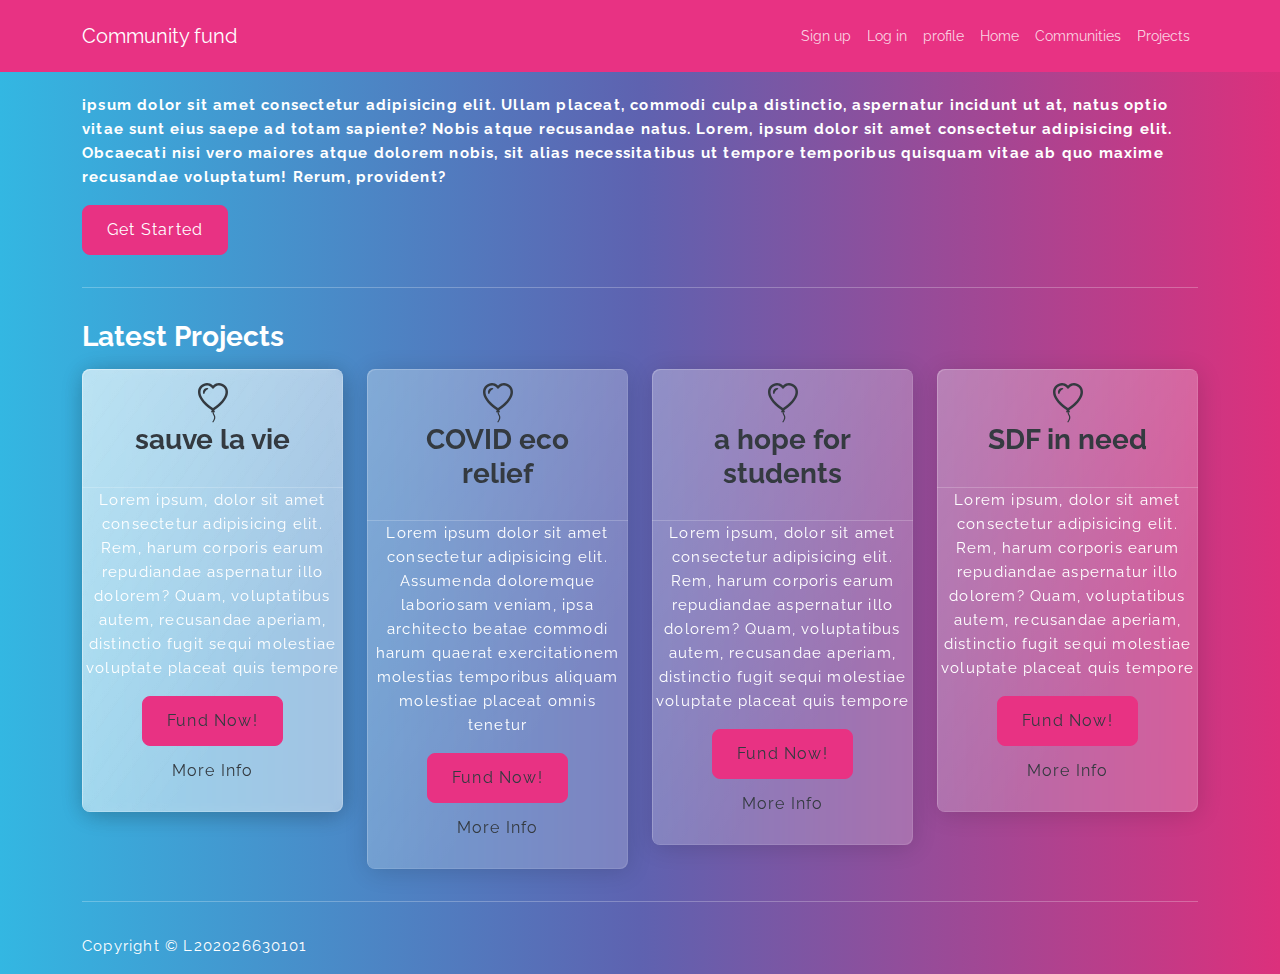
<file: index.html>
<!DOCTYPE html>
<html lang="en">

<head>
    <meta charset="utf-8">
    <meta http-equiv="X-UA-Compatible" content="IE=edge">
    <meta name="viewport" content="width=device-width, initial-scale=1">
    <title>Welcome to Community Fund!</title>
    <link href="css/bootstrap.min.css" rel="stylesheet">
    <link href="css/heroic-features.css" rel="stylesheet">
</head>

<body>
    <nav class="navbar navbar-expand-lg fixed-top navbar-dark bg-primary" role="navigation">
        <div class="container">
            <a href="index.html" class="navbar-brand">Community fund</a>
                <ul class="navbar-nav">
                    <li class="nav-item">
                        <a class="nav-link" href="register.html">Sign up</a>
                    </li>
                    <li class="nav-item">
                        <a class="nav-link" href="login.html">Log in</a>
                    </li>
                    <li class="nav-item">
                        <a class="nav-link" href="profile.html">profile</a>
                    </li>
                    <li class="nav-item">
                        <a class="nav-link" href="index.html">Home</a>
                    </li>
                    <li class="nav-item">
                        <a class="nav-link" href="communities.html">Communities</a>
                    </li>
                    <li class="nav-item">
                        <a class="nav-link" href="projects.html">Projects</a>
                    </li>

            </div>
    </nav>
    <div class="container">
        <header class="jumbotron hero-spacer">
            <h1>Welcome to Community Fund!</h1>
            <p><strong> ipsum dolor sit amet consectetur adipisicing elit. Ullam placeat, commodi culpa distinctio,
                    aspernatur incidunt ut at, natus optio vitae sunt eius saepe ad totam sapiente? Nobis atque
                    recusandae natus. Lorem, ipsum dolor sit amet consectetur adipisicing elit. Obcaecati nisi vero
                    maiores atque dolorem nobis, sit alias necessitatibus ut tempore temporibus quisquam vitae ab quo
                    maxime recusandae voluptatum! Rerum, provident?</strong></p>
            <p><a href="register.html" class="btn btn-primary btn-large">Get Started</a></p>
        </header>
        <hr>
        <div class="row">
            <div class="col-lg-12">
                <h3>Latest Projects</h3>
            </div>
        </div>
        <div class="row text-center">
            <div class="col-md-3 col-sm-6 hero-feature">
                <div class="card">
                    <div class="card">
                        <div class="caption">
                            <div class="card-header">
                                <svg xmlns="http://www.w3.org/2000/svg" width="40" height="40" fill="currentColor"
                                    class="bi bi-balloon-heart" viewBox="0 0 16 16">
                                    <path fill-rule="evenodd"
                                        d="m8 2.42-.717-.737c-1.13-1.161-3.243-.777-4.01.72-.35.685-.451 1.707.236 3.062C4.16 6.753 5.52 8.32 8 10.042c2.479-1.723 3.839-3.29 4.491-4.577.687-1.355.587-2.377.236-3.061-.767-1.498-2.88-1.882-4.01-.721L8 2.42Zm-.49 8.5c-10.78-7.44-3-13.155.359-10.063.045.041.089.084.132.129.043-.045.087-.088.132-.129 3.36-3.092 11.137 2.624.357 10.063l.235.468a.25.25 0 1 1-.448.224l-.008-.017c.008.11.02.202.037.29.054.27.161.488.419 1.003.288.578.235 1.15.076 1.629-.157.469-.422.867-.588 1.115l-.004.007a.25.25 0 1 1-.416-.278c.168-.252.4-.6.533-1.003.133-.396.163-.824-.049-1.246l-.013-.028c-.24-.48-.38-.758-.448-1.102a3.177 3.177 0 0 1-.052-.45l-.04.08a.25.25 0 1 1-.447-.224l.235-.468ZM6.013 2.06c-.649-.18-1.483.083-1.85.798-.131.258-.245.689-.08 1.335.063.244.414.198.487-.043.21-.697.627-1.447 1.359-1.692.217-.073.304-.337.084-.398Z" />
                                </svg>
                                <h3>sauve la vie</h3>
                            </div>
                            <p>Lorem ipsum, dolor sit amet consectetur adipisicing elit. Rem, harum corporis earum
                                repudiandae aspernatur illo dolorem? Quam, voluptatibus autem, recusandae aperiam,
                                distinctio fugit sequi molestiae voluptate placeat quis tempore</p>
                            <p> <a href="funding.html" class="btn btn-primary">Fund Now!</a> <a
                                    href="sample_project.html" class="btn btn-default">More Info</a> </p>
                        </div>
                    </div>
                </div>
            </div>
            <div class="col-md-3 col-sm-6 hero-feature">
                <div class="card">
                    <div class="caption">
                        <div class="card-header">
                            <svg xmlns="http://www.w3.org/2000/svg" width="40" height="40" fill="currentColor"
                                class="bi bi-balloon-heart" viewBox="0 0 16 16">
                                <path fill-rule="evenodd"
                                    d="m8 2.42-.717-.737c-1.13-1.161-3.243-.777-4.01.72-.35.685-.451 1.707.236 3.062C4.16 6.753 5.52 8.32 8 10.042c2.479-1.723 3.839-3.29 4.491-4.577.687-1.355.587-2.377.236-3.061-.767-1.498-2.88-1.882-4.01-.721L8 2.42Zm-.49 8.5c-10.78-7.44-3-13.155.359-10.063.045.041.089.084.132.129.043-.045.087-.088.132-.129 3.36-3.092 11.137 2.624.357 10.063l.235.468a.25.25 0 1 1-.448.224l-.008-.017c.008.11.02.202.037.29.054.27.161.488.419 1.003.288.578.235 1.15.076 1.629-.157.469-.422.867-.588 1.115l-.004.007a.25.25 0 1 1-.416-.278c.168-.252.4-.6.533-1.003.133-.396.163-.824-.049-1.246l-.013-.028c-.24-.48-.38-.758-.448-1.102a3.177 3.177 0 0 1-.052-.45l-.04.08a.25.25 0 1 1-.447-.224l.235-.468ZM6.013 2.06c-.649-.18-1.483.083-1.85.798-.131.258-.245.689-.08 1.335.063.244.414.198.487-.043.21-.697.627-1.447 1.359-1.692.217-.073.304-.337.084-.398Z" />
                            </svg>
                            <h3>COVID eco relief </h3>
                        </div>
                        <p>Lorem ipsum dolor sit amet consectetur adipisicing elit. Assumenda doloremque laboriosam
                            veniam, ipsa architecto beatae commodi harum quaerat exercitationem molestias temporibus
                            aliquam molestiae placeat omnis tenetur</p>
                        <p> <a href="funding.html" class="btn btn-primary">Fund Now!</a> <a href="sample_project.html"
                                class="btn btn-default">More Info</a> </p>
                    </div>
                </div>
            </div>
            <div class="col-md-3 col-sm-6 hero-feature">
                <div class="card">
                    <div class="card-header">
                        <svg xmlns="http://www.w3.org/2000/svg" width="40" height="40" fill="currentColor"
                            class="bi bi-balloon-heart" viewBox="0 0 16 16">
                            <path fill-rule="evenodd"
                                d="m8 2.42-.717-.737c-1.13-1.161-3.243-.777-4.01.72-.35.685-.451 1.707.236 3.062C4.16 6.753 5.52 8.32 8 10.042c2.479-1.723 3.839-3.29 4.491-4.577.687-1.355.587-2.377.236-3.061-.767-1.498-2.88-1.882-4.01-.721L8 2.42Zm-.49 8.5c-10.78-7.44-3-13.155.359-10.063.045.041.089.084.132.129.043-.045.087-.088.132-.129 3.36-3.092 11.137 2.624.357 10.063l.235.468a.25.25 0 1 1-.448.224l-.008-.017c.008.11.02.202.037.29.054.27.161.488.419 1.003.288.578.235 1.15.076 1.629-.157.469-.422.867-.588 1.115l-.004.007a.25.25 0 1 1-.416-.278c.168-.252.4-.6.533-1.003.133-.396.163-.824-.049-1.246l-.013-.028c-.24-.48-.38-.758-.448-1.102a3.177 3.177 0 0 1-.052-.45l-.04.08a.25.25 0 1 1-.447-.224l.235-.468ZM6.013 2.06c-.649-.18-1.483.083-1.85.798-.131.258-.245.689-.08 1.335.063.244.414.198.487-.043.21-.697.627-1.447 1.359-1.692.217-.073.304-.337.084-.398Z" />
                        </svg>
                        <h3>a hope for students</h3>
                    </div>
                    <p>Lorem ipsum, dolor sit amet consectetur adipisicing elit. Rem, harum corporis earum repudiandae
                        aspernatur illo dolorem? Quam, voluptatibus autem, recusandae aperiam, distinctio fugit sequi
                        molestiae voluptate placeat quis tempore</p>
                    <p> <a href="funding.html" class="btn btn-primary">Fund Now!</a> <a href="sample_project.html"
                        class="btn btn-default">More Info</a> </p>
                </div>
            </div>
            <div class="col-md-3 col-sm-6 hero-feature">
                <div class="card">
                    <div class="caption">
                        <div class="card-header">
                            <svg xmlns="http://www.w3.org/2000/svg" width="40" height="40" fill="currentColor"
                                class="bi bi-balloon-heart" viewBox="0 0 16 16">
                                <path fill-rule="evenodd"
                                    d="m8 2.42-.717-.737c-1.13-1.161-3.243-.777-4.01.72-.35.685-.451 1.707.236 3.062C4.16 6.753 5.52 8.32 8 10.042c2.479-1.723 3.839-3.29 4.491-4.577.687-1.355.587-2.377.236-3.061-.767-1.498-2.88-1.882-4.01-.721L8 2.42Zm-.49 8.5c-10.78-7.44-3-13.155.359-10.063.045.041.089.084.132.129.043-.045.087-.088.132-.129 3.36-3.092 11.137 2.624.357 10.063l.235.468a.25.25 0 1 1-.448.224l-.008-.017c.008.11.02.202.037.29.054.27.161.488.419 1.003.288.578.235 1.15.076 1.629-.157.469-.422.867-.588 1.115l-.004.007a.25.25 0 1 1-.416-.278c.168-.252.4-.6.533-1.003.133-.396.163-.824-.049-1.246l-.013-.028c-.24-.48-.38-.758-.448-1.102a3.177 3.177 0 0 1-.052-.45l-.04.08a.25.25 0 1 1-.447-.224l.235-.468ZM6.013 2.06c-.649-.18-1.483.083-1.85.798-.131.258-.245.689-.08 1.335.063.244.414.198.487-.043.21-.697.627-1.447 1.359-1.692.217-.073.304-.337.084-.398Z" />
                            </svg>
                            <h3>SDF in need</h3>
                        </div>
                        <p>Lorem ipsum, dolor sit amet consectetur adipisicing elit. Rem, harum corporis earum
                            repudiandae aspernatur illo dolorem? Quam, voluptatibus autem, recusandae aperiam,
                            distinctio fugit sequi molestiae voluptate placeat quis tempore</p>
                        <p> <a href="funding.html" class="btn btn-primary">Fund Now!</a> <a href="sample_project.html"
                                class="btn btn-default">More Info</a> </p>
                    </div>
                </div>
            </div>
        </div>
        <hr>
        <footer>
            <div class="row">
                <div class="col-lg-12">
                    <p>Copyright &copy; L202026630101</p>
                </div>
            </div>
        </footer>

    </div>
    <script src="js/jquery.js"></script>
    <script src="js/bootstrap.min.js"></script>

</body>

</html>
</file>
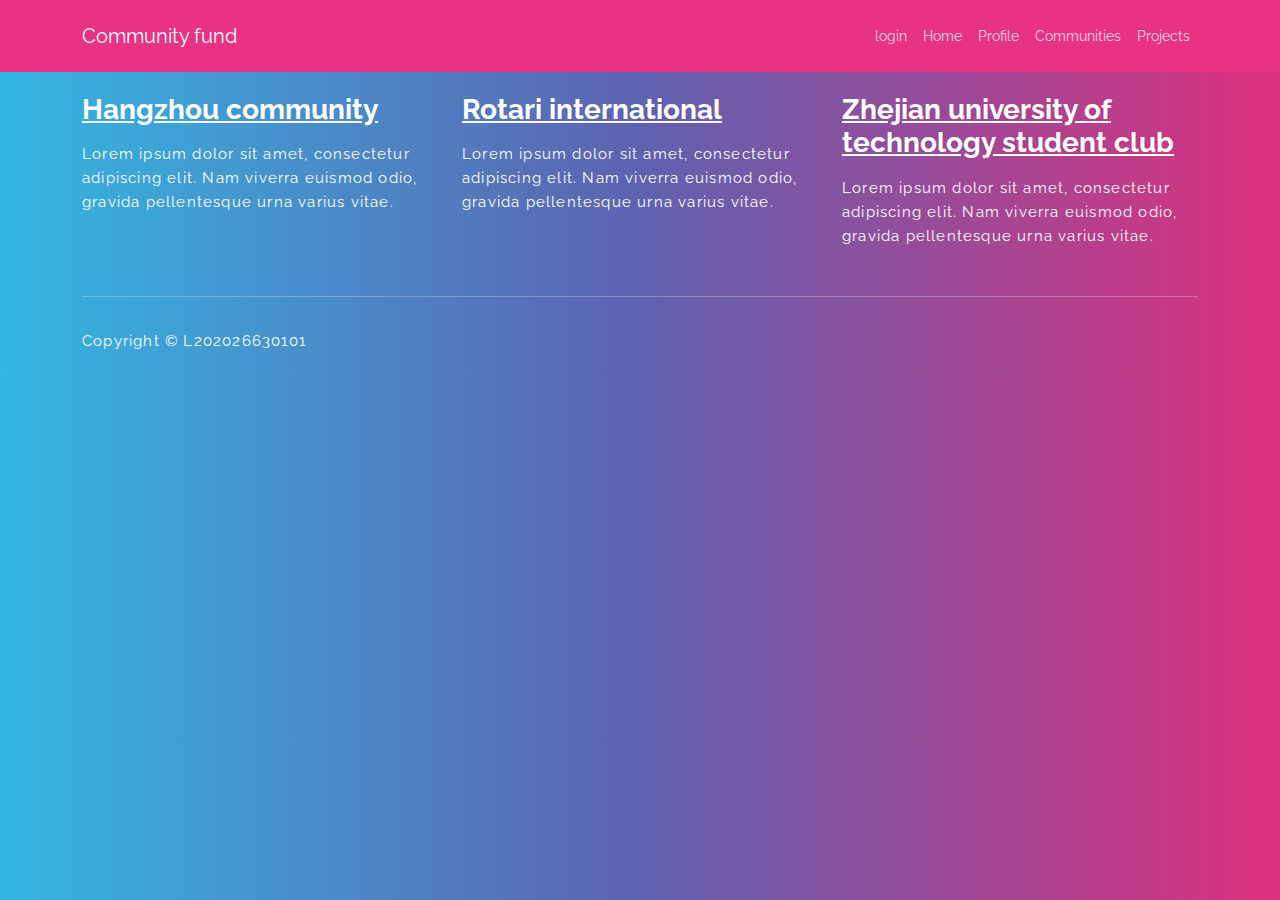
<file: communities.html>
<!DOCTYPE html>
<html lang="en">

<head>
  <meta charset="utf-8">
  <meta http-equiv="X-UA-Compatible" content="IE=edge">
  <meta name="viewport" content="width=device-width, initial-scale=1">
  <meta name="description" content="">
  <meta name="author" content="">
  <title>Community Fund | Communities</title>
  <link rel="stylesheet" href="css/bootstrap.min.css">
  <link rel="stylesheet" href="css/heroic-features.css">
  <link rel="stylesheet" href="css/login.css">
</head>

<body>
  <nav class="navbar navbar-expand-lg fixed-top navbar-dark bg-primary" role="navigation">
    <div class="container">
      <a href="index.html" class="navbar-brand">Community fund</a>
      <ul class="navbar-nav">
        <li class="nav-item">
          <a class="nav-link" href="login.html">login</a>
        </li>
        <li class="nav-item">
          <a class="nav-link" href="index.html">Home</a>
        </li>
        <li class="nav-item">
          <a class="nav-link" href="profile.html">Profile</a>
        </li>
        <li class="nav-item">
          <a class="nav-link" href="communities.html">Communities</a>
        </li>
        <li class="nav-item">
          <a class="nav-link" href="projects.html">Projects</a>
        </li>

    </div>
  </nav>
  <div class="container">

    <div class="row">
      <div class="col-lg-12">
        <h1 class="page-header">Communities
          <small></small>
        </h1>
      </div>
    </div>
    <div class="row">
      <div class="col-md-4 img-portfolio">
        <a href="sample_community.html">
        </a>
        <h3>
          <a href="sample_community.html">Hangzhou community</a>
        </h3>
        <p>Lorem ipsum dolor sit amet, consectetur adipiscing elit. Nam viverra euismod odio, gravida pellentesque urna
          varius vitae.</p>
      </div>
      <div class="col-md-4 img-portfolio">
        <a href="sample_community.html">
        </a>
        <h3>
          <a href="sample_community.html">Rotari international</a>
        </h3>
        <p>Lorem ipsum dolor sit amet, consectetur adipiscing elit. Nam viverra euismod odio, gravida pellentesque urna
          varius vitae.</p>
      </div>
      <div class="col-md-4 img-portfolio">
        <a href="sample_community.html">
        </a>
        <h3>
          <a href="sample_community.html">Zhejian university of technology student club</a>
        </h3>
        <p>Lorem ipsum dolor sit amet, consectetur adipiscing elit. Nam viverra euismod odio, gravida pellentesque urna
          varius vitae.</p>
      </div>
    </div>
    <hr>
    <footer>
      <div class="row">
        <div class="col-lg-12">
          <p>Copyright &copy; L202026630101</p>
        </div>
      </div>
    </footer>

  </div>
  <script src="js/jquery.js"></script>
  <script src="js/bootstrap.min.js"></script>
</body>

</html>
</file>
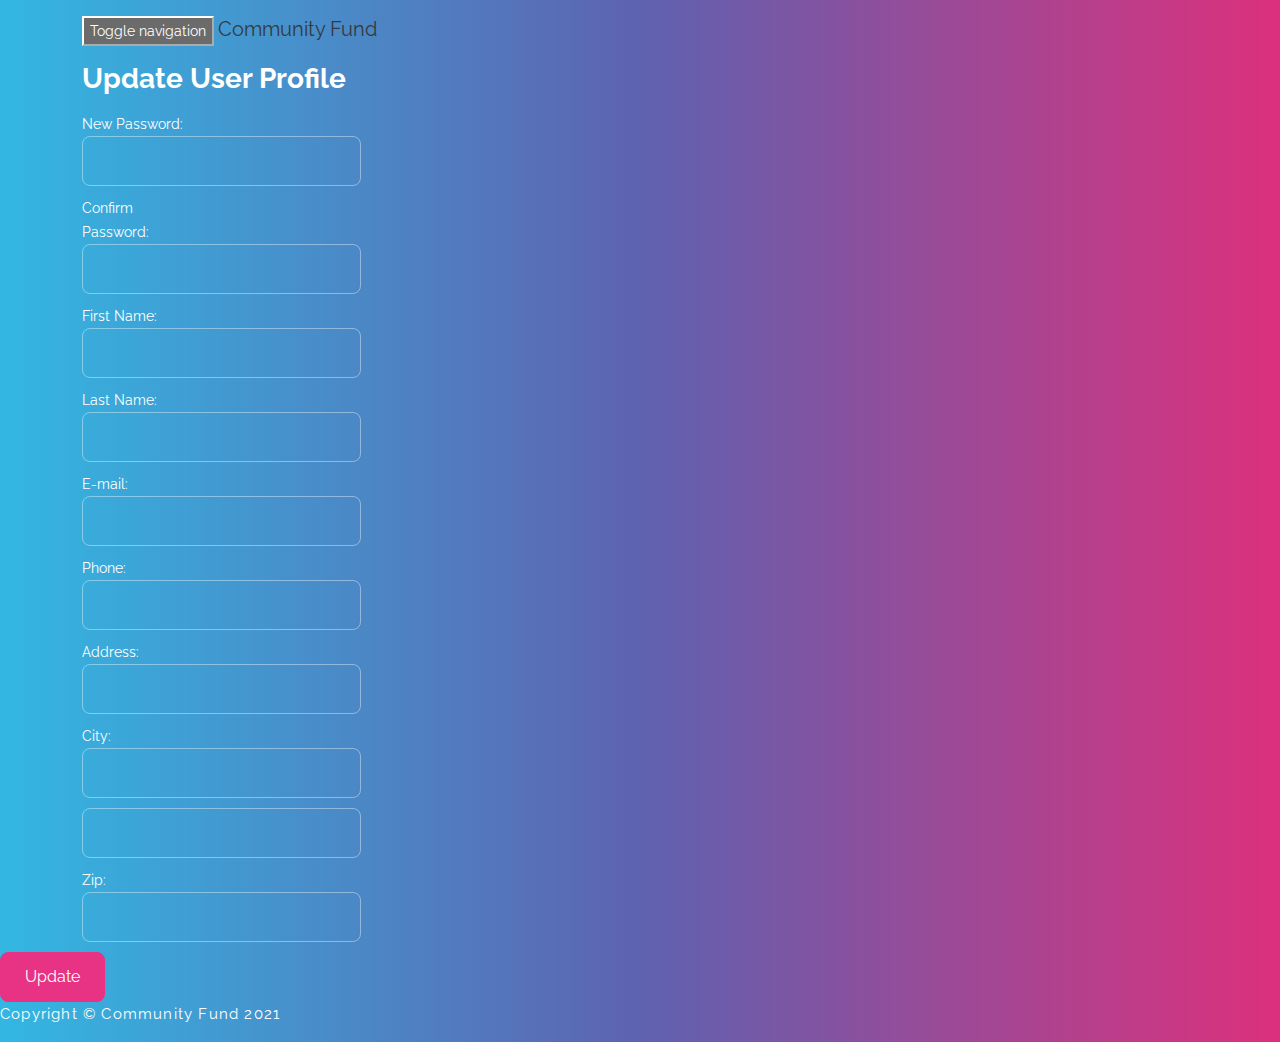
<file: edit_profile.html>
<!DOCTYPE html>
<html lang="en">

<head>
    <meta charset="utf-8">
    <meta http-equiv="X-UA-Compatible" content="IE=edge">
    <meta name="viewport" content="width=device-width, initial-scale=1">
    <meta name="description" content="">
    <meta name="author" content="">
    <title>Community Fund | Edit Profile</title>
    <!-- Bootstrap Core CSS -->
    <link rel="stylesheet" href="css/bootstrap.min.css">
    <!-- Custom CSS -->
    <link rel="stylesheet" href="css/heroic-features.css">
    <link rel="stylesheet" href="css/login.css">
</head>

<body>
    <!-- Navigation -->
    <nav class="navbar navbar-inverse navbar-fixed-top" role="navigation">
        <div class="container">
            <!-- Brand and toggle get grouped for better mobile display -->
            <div class="navbar-header">
                <button type="button" class="navbar-toggle" data-toggle="collapse" data-target="#navbar-collapse">
                    <span class="sr-only">Toggle navigation</span>
                    <span class="icon-bar"></span>
                    <span class="icon-bar"></span>
                    <span class="icon-bar"></span>
                </button>
                <a class="navbar-brand" href="index.html">Community Fund</a>
            </div>
            <!-- Collect the nav links, forms, and other content for toggling -->
            <div class="collapse navbar-collapse" id="navbar-collapse">
                <ul class="nav navbar-nav">
                    <li><a href="login.html">login</a>
                        <a href="index.html">Home</a>
                    </li>
                    <li><a href="profile.html">Profile</a>
                    </li>
                    <li><a href="communities.html">Communities</a>
                    </li>
                    <li><a href="projects.html">Projects</a>
                    </li>
                </ul>
            </div>
            <!-- /.navbar-collapse -->
        </div>
        <!-- /.container -->
    </nav>

    <!-- Page Content -->
    <div class="container">
        <!-- Jumbotron Header -->
        <!-- Title -->
        <div class="row">
            <div class="col-lg-12">
                <h3>Update User Profile</h3>
            </div>
        </div>
        <form class="form-horizontal" role="form">
            <div class="form-group">
                <label class="col-lg-3 control-label">New Password:</label>
                <div class="col-lg-3">
                    <input class="form-control" value="" type="password">
                </div>
                <label class="col-lg-1 control-label">Confirm Password:</label>
                <div class="col-lg-3">
                    <input class="form-control" value="" type="password">
                </div>
            </div>
            <div class="form-group">
                <label class="col-lg-3 control-label">First Name:</label>
                <div class="col-lg-3">
                    <input class="form-control" value="" type="text">
                </div>
                <label class="col-lg-1 control-label">Last Name:</label>
                <div class="col-lg-3">
                    <input class="form-control" value="" type="text">
                </div>
            </div>
            <div class="form-group">
                <label class="col-lg-3 control-label">E-mail:</label>
                <div class="col-lg-3">
                    <input class="form-control" value="" type="text">
                </div>
                <label class="col-lg-1 control-label">Phone:</label>
                <div class="col-lg-3">
                    <input class="form-control" value="" type="text">
                </div>
            </div>
            <div class="form-group">
                <label class="col-lg-3 control-label">Address:</label>
                <div class="col-lg-3">
                    <input class="form-control" value="" type="text">
                </div>
                <label class="col-lg-1 control-label">City:</label>
                <div class="col-lg-3">
                    <input class="form-control" value="" type="text">
                </div>
            </div>
            <div class="form-group">
                <label class="col-lg-3 control-label State:</label>
        <div class=" col-lg-3">
                    <input class="form-control" value="" type="text">
            </div>
            <label class="col-lg-1 control-label">Zip:</label>
            <div class="col-lg-3">
                <input class="form-control" value="" type="text">
            </div>
    </div>
    <div class="form-group">
        <div class="col-lg-3 col-lg-offset-3">
            <button class="btn btn-primary" type="submit">Update</button>
        </div>
    </div>
    </form>
    </div>

    <!-- Footer -->
    <footer>
        <div class="row">
            <div class="col-lg-12">
                <p>Copyright &copy; Community Fund 2021</p>
            </div>
        </div>
    </footer>

    <!-- jQuery -->
    <script src="js/jquery.js"></script>

    <!-- Bootstrap Core JavaScript -->
    <script src="js/bootstrap.min.js"></script>

</body>

</html>
</file>
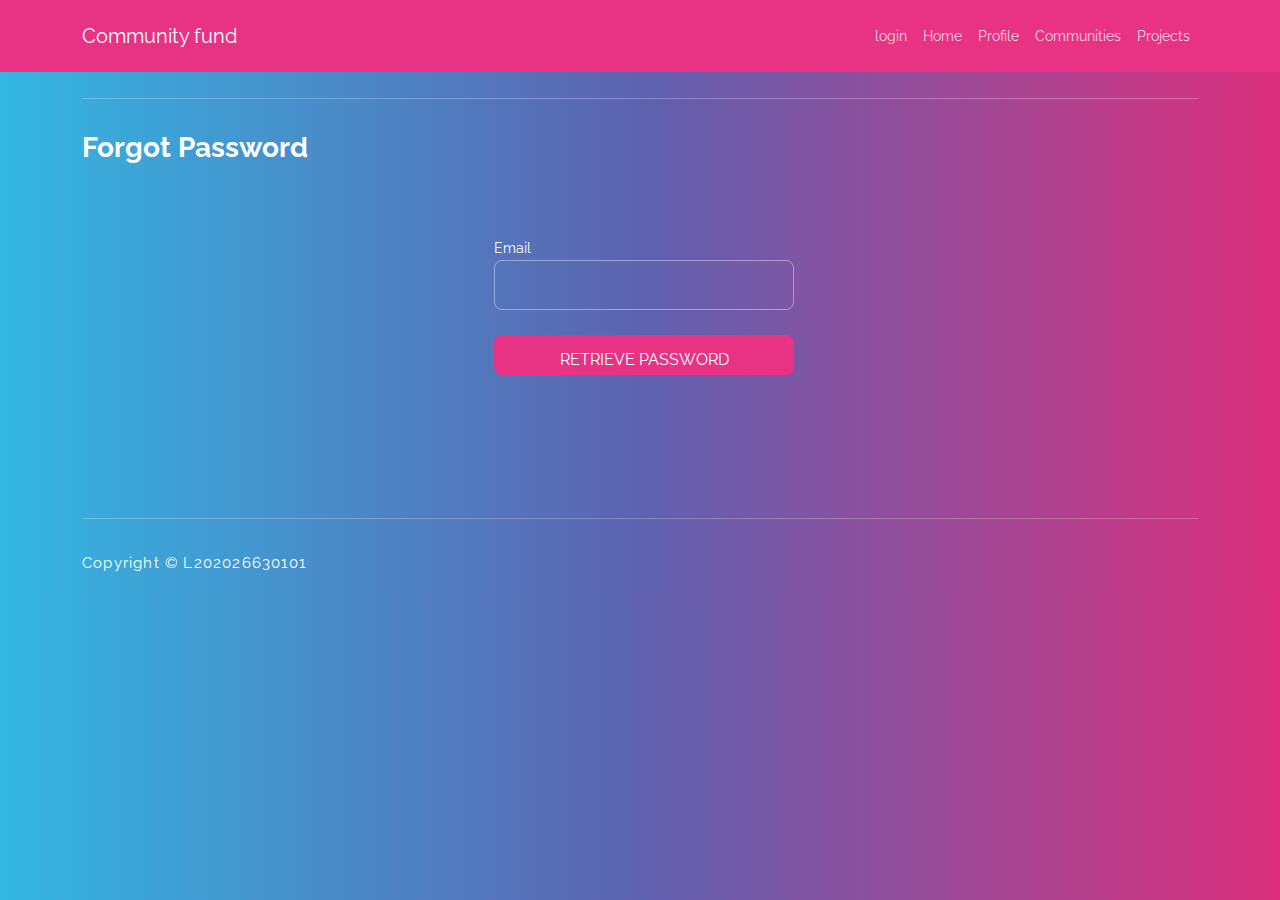
<file: forgot_password.html>
<!DOCTYPE html>
<html lang="en">

<head>

    <meta charset="utf-8">
    <meta http-equiv="X-UA-Compatible" content="IE=edge">
    <meta name="viewport" content="width=device-width, initial-scale=1">
    <meta name="description" content="">
    <meta name="author" content="">
    <title>Community Fund | Forgot Password</title>
    <link href="css/bootstrap.min.css" rel="stylesheet">
    <link href="css/heroic-features.css" rel="stylesheet">
    <link href="css/login.css" rel="stylesheet">
</head>

<body>
    <nav class="navbar navbar-expand-lg fixed-top navbar-dark bg-primary" role="navigation">
        <div class="container">
            <a href="index.html" class="navbar-brand">Community fund</a>
            <ul class="navbar-nav">
                <li class="nav-item">
                    <a class="nav-link" href="login.html">login</a>
                </li>
                <li class="nav-item">
                    <a class="nav-link" href="index.html">Home</a>
                </li>
                <li class="nav-item">
                    <a class="nav-link" href="profile.html">Profile</a>
                </li>
                <li class="nav-item">
                    <a class="nav-link" href="communities.html">Communities</a>
                </li>
                <li class="nav-item">
                    <a class="nav-link" href="projects.html">Projects</a>
                </li>

        </div>
    </nav>
    <hr>
    <hr>
    <div class="container">
        <hr>
        <div class="row">
            <div class="col-lg-12">
                <h3>Forgot Password</h3>
            </div>
        </div>
        <div class="login">
            <form method="post">
                <label>Email</label>
                <input class="form-control" value="" type="username">

                <input class="btn btn-primary" value="RETRIEVE PASSWORD" type="button" style="height:40px; width:100%">
                <span class=""></span>

            </form>
        </div>
        <hr>
        <footer>
            <div class="row">
                <div class="col-lg-12">
                    <p>Copyright &copy; L202026630101</p>
                </div>
            </div>
        </footer>

    </div>
    <script src="js/jquery.js"></script>
    <script src="js/bootstrap.min.js"></script>

</body>

</html>
</file>
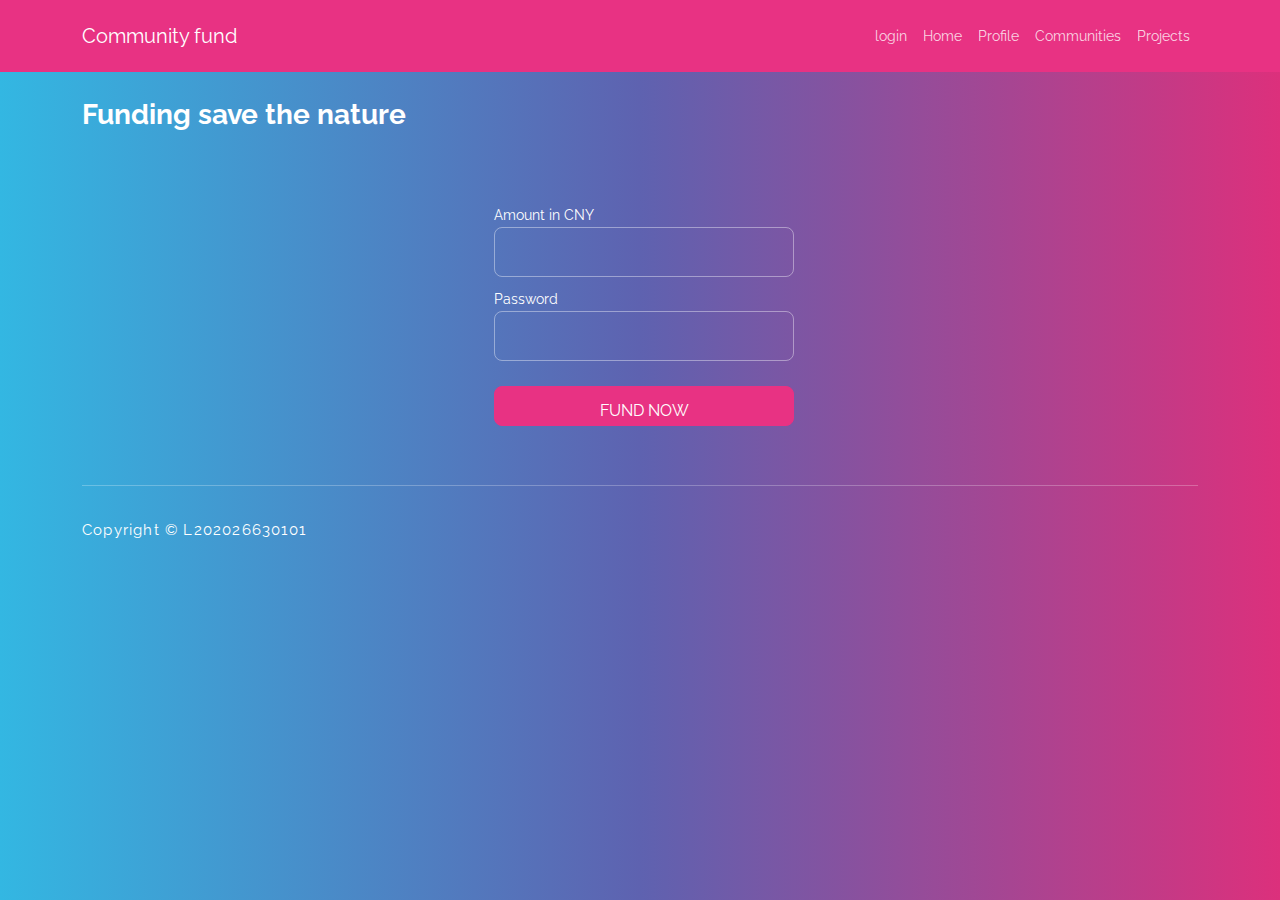
<file: funding.html>
<!DOCTYPE html>
<html lang="en">

<head>

    <meta charset="utf-8">
    <meta http-equiv="X-UA-Compatible" content="IE=edge">
    <meta name="viewport" content="width=device-width, initial-scale=1">
    <meta name="description" content="">
    <meta name="author" content="">
    <link href="css/bootstrap.min.css" rel="stylesheet">
    <link href="css/heroic-features.css" rel="stylesheet">
    <link href="css/login.css" rel="stylesheet">
</head>

<body>
    <nav class="navbar navbar-expand-lg fixed-top navbar-dark bg-primary" role="navigation">
        <div class="container">
            <a href="index.html" class="navbar-brand">Community fund</a>
                <ul class="navbar-nav">
                    <li class="nav-item">
                        <a class="nav-link" href="login.html">login</a>
                    </li>
                    <li class="nav-item">
                        <a class="nav-link" href="index.html">Home</a>
                    </li>
                    <li class="nav-item">
                        <a class="nav-link" href="profile.html">Profile</a>
                    </li>
                    <li class="nav-item">
                        <a class="nav-link" href="communities.html">Communities</a>
                    </li>
                    <li class="nav-item">
                        <a class="nav-link" href="projects.html">Projects</a>
                    </li>

            </div>
    </nav>
    <hr>
    <div class="container">
        <hr>
        <div class="row">
            <div class="col-lg-12">
                <h3>Funding save the nature</h3>
            </div>
        </div>
        <div class="login">
            <form method="post">
                <label>Amount in CNY</label>
                <input class="form-control" value="" type="text">
                <label>Password</label>
                <input class="form-control" value="" type="password">
                <input class="btn btn-primary" value="FUND NOW" type="button" style="height:40px; width:100%"> <span
                    class=""></span>
            </form>
        </div>
        <hr>
        <footer>
            <div class="row">
                <div class="col-lg-12">
                    <p>Copyright &copy; L202026630101</p>
                </div>
            </div>
        </footer>
    </div>
    <script src="js/jquery.js"></script>
    <script src="js/bootstrap.min.js"></script>
</body>
</html>
</file>
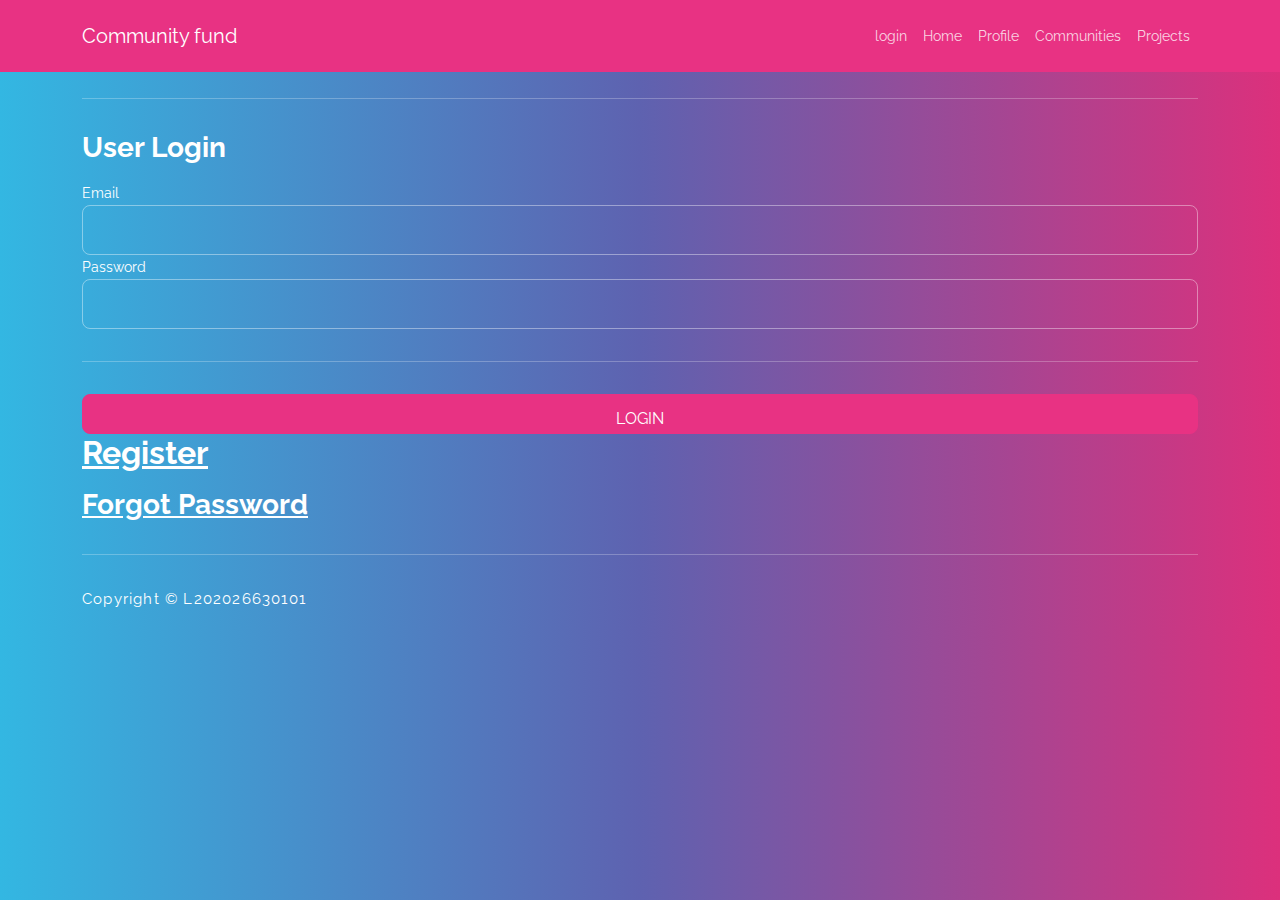
<file: login.html>
<!DOCTYPE html>
<html lang="en">

<head>

    <meta charset="utf-8">
    <meta http-equiv="X-UA-Compatible" content="IE=edge">
    <meta name="viewport" content="width=device-width, initial-scale=1">
    <meta name="description" content="">
    <meta name="author" content="">

    <title>Community Fund | Login</title>
    <link href="css/bootstrap.min.css" rel="stylesheet">
    <link href="css/heroic-features.css" rel="stylesheet">
 

</head>

<body>
    <nav class="navbar navbar-expand-lg fixed-top navbar-dark bg-primary" role="navigation">
        <div class="container">
            <a href="index.html" class="navbar-brand">Community fund</a>
                <ul class="navbar-nav">
                    <li class="nav-item">
                        <a class="nav-link" href="login.html">login</a>
                    </li>
                    <li class="nav-item">
                        <a class="nav-link" href="index.html">Home</a>
                    </li>
                    <li class="nav-item">
                        <a class="nav-link" href="profile.html">Profile</a>
                    </li>
                    <li class="nav-item">
                        <a class="nav-link" href="communities.html">Communities</a>
                    </li>
                    <li class="nav-item">
                        <a class="nav-link" href="projects.html">Projects</a>
                    </li>

            </div>
    </nav>
    <div class="container">
        <hr>
        <hr>
        <hr>
        <div class="row">
            <div class="col-lg-12">
                <h3>User Login</h3>
            </div>
        </div>
        <div class="login">
            <form method="post">
                <label>Email</label>
                <input class="form-control" value="" type="username">
                <label>Password</label>
                <input class="form-control" value="" type="password">
                <hr>
                <input class="btn btn-primary" value="LOGIN" type="button" style="height:40px; width:100%"> <span
                    class=""></span>
                <h2>
                    <a href="register.html">Register</a>
                </h2>
                <div class="clear"></div>
                <h3>
                    <a href="forgot_password.html">Forgot Password</a>
                </h3>
                <div class="clear"></div>
            </form>
        </div>
        <hr>
        <footer>
            <div class="row">
                <div class="col-lg-12">
                    <p>Copyright &copy; L202026630101</p>
                </div>
            </div>
        </footer>
    </div>
    <script src="js/jquery.js"></script>
    <script src="js/bootstrap.min.js"></script>
</body>

</html>
</file>
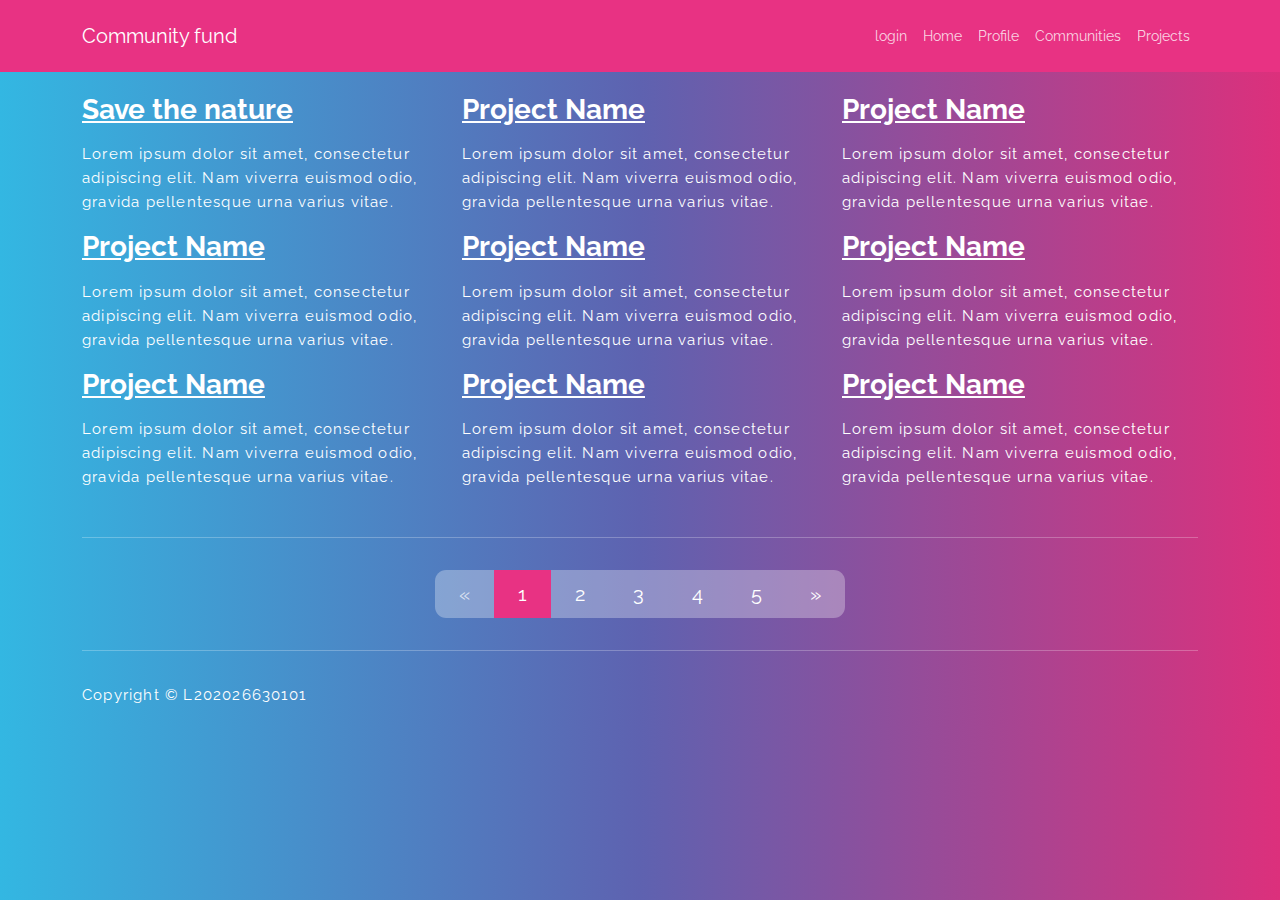
<file: projects.html>
<!DOCTYPE html>
<html lang="en">

<head>

    <meta charset="utf-8">
    <meta http-equiv="X-UA-Compatible" content="IE=edge">
    <meta name="viewport" content="width=device-width, initial-scale=1">
    <meta name="description" content="">
    <meta name="author" content="">

    <title>Community Fund | Projects</title>

    <!-- Bootstrap Core CSS -->
    <link href="css/bootstrap.min.css" rel="stylesheet">

    <!-- Custom CSS -->
    <link href="css/heroic-features.css" rel="stylesheet">
    <link href="css/login.css" rel="stylesheet">

    <!-- HTML5 Shim and Respond.js IE8 support of HTML5 elements and media queries -->
    <!-- WARNING: Respond.js doesn't work if you view the page via file:// -->
    <!--[if lt IE 9]>
        <script src="https://oss.maxcdn.com/libs/html5shiv/3.7.0/html5shiv.js"></script>
        <script src="https://oss.maxcdn.com/libs/respond.js/1.4.2/respond.min.js"></script>
    <![endif]-->

</head>

<body>
    <nav class="navbar navbar-expand-lg fixed-top navbar-dark bg-primary" role="navigation">
        <div class="container">
            <a href="index.html" class="navbar-brand">Community fund</a>
                <ul class="navbar-nav">
                    <li class="nav-item">
                        <a class="nav-link" href="login.html">login</a>
                    </li>
                    <li class="nav-item">
                        <a class="nav-link" href="index.html">Home</a>
                    </li>
                    <li class="nav-item">
                        <a class="nav-link" href="profile.html">Profile</a>
                    </li>
                    <li class="nav-item">
                        <a class="nav-link" href="communities.html">Communities</a>
                    </li>
                    <li class="nav-item">
                        <a class="nav-link" href="projects.html">Projects</a>
                    </li>

            </div>
    </nav>
   

    <!-- Page Content -->
    <div class="container">

        <!-- Page Heading/Breadcrumbs -->
        <div class="row">
            <div class="col-lg-12">
                <h1 class="page-header">Projects
                    <small></small>
                </h1>
            </div>
        </div>
        <!-- /.row -->

        <!-- Projects Row -->
        <div class="row">
            <div class="col-md-4 img-portfolio">
                <h3>
                    <a href="sample_project.html">Save the nature</a>
                </h3>
                <p>Lorem ipsum dolor sit amet, consectetur adipiscing elit. Nam viverra euismod odio, gravida
                    pellentesque urna varius vitae.</p>
            </div>
            <div class="col-md-4 img-portfolio">
                <h3>
                    <a href="#">Project Name</a>
                </h3>
                <p>Lorem ipsum dolor sit amet, consectetur adipiscing elit. Nam viverra euismod odio, gravida
                    pellentesque urna varius vitae.</p>
            </div>
            <div class="col-md-4 img-portfolio">
                <h3>
                    <a href="#">Project Name</a>
                </h3>
                <p>Lorem ipsum dolor sit amet, consectetur adipiscing elit. Nam viverra euismod odio, gravida
                    pellentesque urna varius vitae.</p>
            </div>
        </div>
        <!-- /.row -->

        <!-- Projects Row -->
        <div class="row">
            <div class="col-md-4 img-portfolio">
                <h3>
                    <a href="#">Project Name</a>
                </h3>
                <p>Lorem ipsum dolor sit amet, consectetur adipiscing elit. Nam viverra euismod odio, gravida
                    pellentesque urna varius vitae.</p>
            </div>
            <div class="col-md-4 img-portfolio">
                <h3>
                    <a href="#">Project Name</a>
                </h3>
                <p>Lorem ipsum dolor sit amet, consectetur adipiscing elit. Nam viverra euismod odio, gravida
                    pellentesque urna varius vitae.</p>
            </div>
            <div class="col-md-4 img-portfolio">
                <h3>
                    <a href="#">Project Name</a>
                </h3>
                <p>Lorem ipsum dolor sit amet, consectetur adipiscing elit. Nam viverra euismod odio, gravida
                    pellentesque urna varius vitae.</p>
            </div>
        </div>

        <!-- Projects Row -->
        <div class="row">
            <div class="col-md-4 img-portfolio">
                <h3>
                    <a href="#">Project Name</a>
                </h3>
                <p>Lorem ipsum dolor sit amet, consectetur adipiscing elit. Nam viverra euismod odio, gravida
                    pellentesque urna varius vitae.</p>
            </div>
            <div class="col-md-4 img-portfolio">
                <h3>
                    <a href="#">Project Name</a>
                </h3>
                <p>Lorem ipsum dolor sit amet, consectetur adipiscing elit. Nam viverra euismod odio, gravida
                    pellentesque urna varius vitae.</p>
            </div>
            <div class="col-md-4 img-portfolio">
                <h3>
                    <a href="#">Project Name</a>
                </h3>
                <p>Lorem ipsum dolor sit amet, consectetur adipiscing elit. Nam viverra euismod odio, gravida
                    pellentesque urna varius vitae.</p>
            </div>
        </div>
        <!-- /.row -->

        <hr>

        <div class="text-center" >
            <ul class="pagination pagination-lg">
              <li class="page-item disabled">
                <a class="page-link" href="#">&laquo;</a>
              </li>
              <li class="page-item active">
                <a class="page-link" href="#">1</a>
              </li>
              <li class="page-item">
                <a class="page-link" href="#">2</a>
              </li>
              <li class="page-item">
                <a class="page-link" href="#">3</a>
              </li>
              <li class="page-item">
                <a class="page-link" href="#">4</a>
              </li>
              <li class="page-item">
                <a class="page-link" href="#">5</a>
              </li>
              <li class="page-item">
                <a class="page-link" href="#">&raquo;</a>
              </li>
            </ul>
          </div>

        <hr>

        <!-- Footer -->
        <footer>
            <div class="row">
                <div class="col-lg-12">
                    <p>Copyright &copy; L202026630101</p>
                </div>
            </div>
        </footer>

    </div>
    <!-- /.container -->

    <!-- jQuery -->
    <script src="js/jquery.js"></script>

    <!-- Bootstrap Core JavaScript -->
    <script src="js/bootstrap.min.js"></script>

</body>

</html>
</file>
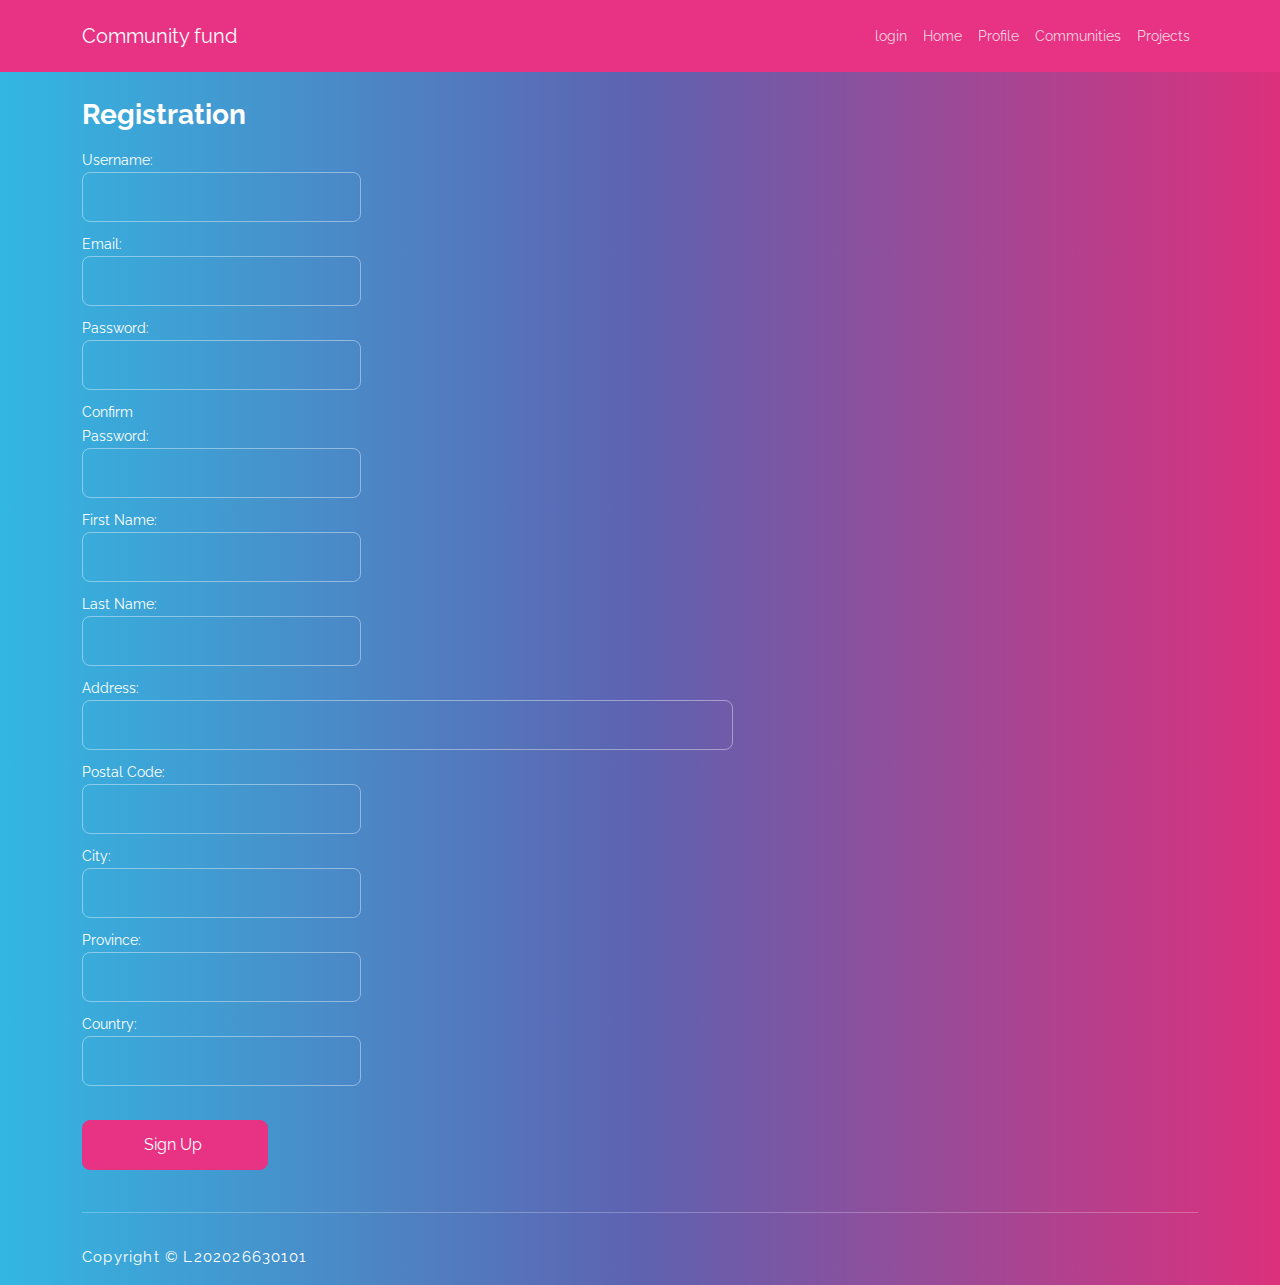
<file: register.html>
<!DOCTYPE html>
<html lang="en">

<head>

    <meta charset="utf-8">
    <meta http-equiv="X-UA-Compatible" content="IE=edge">
    <meta name="viewport" content="width=device-width, initial-scale=1">
    <meta name="description" content="">
    <meta name="author" content="">
    <title>Community Fund | Registration</title>
    <link href="css/bootstrap.min.css" rel="stylesheet">
    <link href="css/heroic-features.css" rel="stylesheet">
    <link href="css/login.css" rel="stylesheet">
</head>

<body>
    <nav class="navbar navbar-expand-lg fixed-top navbar-dark bg-primary" role="navigation">
        <div class="container">
            <a href="index.html" class="navbar-brand">Community fund</a>
            <ul class="navbar-nav">
                <li class="nav-item">
                    <a class="nav-link" href="login.html">login</a>
                </li>
                <li class="nav-item">
                    <a class="nav-link" href="index.html">Home</a>
                </li>
                <li class="nav-item">
                    <a class="nav-link" href="profile.html">Profile</a>
                </li>
                <li class="nav-item">
                    <a class="nav-link" href="communities.html">Communities</a>
                </li>
                <li class="nav-item">
                    <a class="nav-link" href="projects.html">Projects</a>
                </li>

        </div>
    </nav>
    <hr>
    <div class="container">
        <hr>
        <div class="row">
            <div class="col-lg-12">
                <h3>Registration</h3>
            </div>
        </div>
        <form class="form-horizontal" role="form">
            <div class="form-group">
                <label class="col-lg-3 control-label">Username:</label>
                <div class="col-lg-3">
                    <input class="form-control" value="" type="text">
                </div>
                <label class="col-lg-1 control-label">Email:</label>
                <div class="col-lg-3">
                    <input class="form-control" value="" type="text">
                </div>
            </div>
            <div class="form-group">
                <label class="col-lg-3 control-label">Password:</label>
                <div class="col-lg-3">
                    <input class="form-control" value="" type="password">
                </div>
                <label class="col-lg-1 control-label">Confirm Password:</label>
                <div class="col-lg-3">
                    <input class="form-control" value="" type="password">
                </div>
            </div>
            <div class="form-group">
                <label class="col-lg-3 control-label">First Name:</label>
                <div class="col-lg-3">
                    <input class="form-control" value="" type="text">
                </div>
                <label class="col-lg-1 control-label">Last Name:</label>
                <div class="col-lg-3">
                    <input class="form-control" value="" type="text">
                </div>
            </div>


            <div class="form-group">
                <label class="col-lg-3 control-label">Address:</label>
                <div class="col-lg-7">
                    <input class="form-control" value="" type="text">
                </div>
            </div>
            <div class="form-group">
                <label class="col-lg-3 control-label">Postal Code:</label>
                <div class="col-lg-3">
                    <input class="form-control" value="" type="text">
                </div>
                <label class="col-lg-1 control-label">City:</label>
                <div class="col-lg-3">
                    <input class="form-control" value="" type="text">
                </div>
            </div>

            <div class="form-group">
                <label class="col-lg-3 control-label">Province:</label>
                <div class="col-lg-3">
                    <input class="form-control" value="" type="text">
                </div>
                <label class="col-lg-1 control-label">Country:</label>
                <div class="col-lg-3">
                    <input class="form-control" value="" type="text">
                </div>
            </div>
            <div class="form-group">
                <label class="col-md-3 control-label"></label>
                <div class="col-md-2">
                    <input class="btn btn-primary" value="Sign Up " type="button"> <span class=""></span>
                </div>
            </div>
            <hr>
            <footer>
                <div class="row">
                    <div class="col-lg-12">
                        <p>Copyright &copy; L202026630101</p>
                    </div>
                </div>
            </footer>

    </div>
    <script src="js/jquery.js"></script>
    <script src="js/bootstrap.min.js"></script>
</body>

</html>
</file>
<file: css/heroic-features.css>
/*------------------------------------------------------------------

    Main Style Stylesheet
    Project:        Vortex. |  StartUp Landing Page Template
    Version:        1.0
    Author:         Gnawi Themes
    Last change:    8/29/2016
    Primary use:    Landing,Startup and Showcase.

-------------------------------------------------------------------*/
/*-- Imports (only visible on scss file) --*/
@import "https://fonts.googleapis.com/css?family=Raleway:300,400,700";
/*========================================
          Base Style
========================================*/
body {
  font-family: 'Raleway', sans-serif;
  color: #ffffff;
  font-size: 14px;
  line-height: 24px; }

.section-padding {
  padding: 100px 0; }

.typed-cursor {
  opacity: 1;
  -webkit-animation: blink 0.7s infinite;
  animation: blink 0.7s infinite; }

@keyframes blink {
  0% {
    opacity: 1; }
  50% {
    opacity: 0; }
  100% {
    opacity: 1; } }
@-webkit-keyframes blink {
  0% {
    opacity: 1; }
  50% {
    opacity: 0; }
  100% {
    opacity: 1; } }
/**
 * Simple fade transition,
 */
.mfp-fade.mfp-bg {
  opacity: 0;
  -webkit-transition: all 0.15s ease-out;
  transition: all 0.15s ease-out; }

.mfp-fade.mfp-bg.mfp-ready {
  opacity: 0.8; }

.mfp-fade.mfp-bg.mfp-removing {
  opacity: 0; }

.mfp-fade.mfp-wrap .mfp-content {
  opacity: 0;
  -webkit-transition: all 0.15s ease-out;
  transition: all 0.15s ease-out; }

.mfp-fade.mfp-wrap.mfp-ready .mfp-content {
  opacity: 1; }

.mfp-fade.mfp-wrap.mfp-removing .mfp-content {
  opacity: 0; }

/*-- Preloader --*/
.page-preloader {
  display: block;
  width: 100%;
  height: 100%;
  position: fixed;
  top: 0;
  left: 0;
  background: #44c5ee;
  z-index: 100000; }

.spinner {
  position: relative;
  top: 35%;
  margin: 100px auto;
  width: 50px;
  height: 40px;
  text-align: center;
  font-size: 10px; }

.spinner > div {
  background-color: #fff;
  height: 100%;
  width: 6px;
  display: inline-block;
  -webkit-animation: sk-stretchdelay 1.2s infinite ease-in-out;
  animation: sk-stretchdelay 1.2s infinite ease-in-out; }

.spinner .rect2 {
  -webkit-animation-delay: -1.1s;
  animation-delay: -1.1s; }

.spinner .rect3 {
  -webkit-animation-delay: -1.0s;
  animation-delay: -1.0s; }

.spinner .rect4 {
  -webkit-animation-delay: -0.9s;
  animation-delay: -0.9s; }

.spinner .rect5 {
  -webkit-animation-delay: -0.8s;
  animation-delay: -0.8s; }

@-webkit-keyframes sk-stretchdelay {
  0%,
    40%,
    100% {
    -webkit-transform: scaleY(0.4); }
  20% {
    -webkit-transform: scaleY(1); } }
@keyframes sk-stretchdelay {
  0%,
    40%,
    100% {
    transform: scaleY(0.4);
    -webkit-transform: scaleY(0.4); }
  20% {
    transform: scaleY(1);
    -webkit-transform: scaleY(1); } }
/*========================================
            Typography
========================================*/
/*-- Typo Style --*/
h1 {
  font-size: 48px;
  font-weight: 700;
  letter-spacing: 0.08em;
  margin-bottom: 35px;
  color: #fff; }
h4 {
  font-size: 24px;
  letter-spacing: 0.08em; }

h5 {
  font-size: 18px;
  letter-spacing: 0.08em; }

h6 {
  font-size: 16px; }

p {
  font-size: 15px;
  letter-spacing: 0.08em;
  line-height: 24px; }

/*========================================
            Buttons Style
========================================*/
.btn-blue {
  background: #44c5ee;
  padding: 10px 28px;
  border: 2px solid #44c5ee;
  color: #fff;
  border-radius: 50px;
  font-weight: 700;
  letter-spacing: 0.08em;
  -webkit-transition: 0.5s all;
          transition: 0.5s all;
  box-shadow: 0px 0px 60px 0px rgba(68, 197, 238, 0.6);
  outline: none !important; }

.btn-blue:hover,
.btn-blue:focus,
.btn-blue:active {
  background: #fff;
  color: #496174; }

.btn-transparent {
  background: transparent;
  padding: 10px 28px;
  color: #fff;
  border: 2px solid #fff;
  border-radius: 50px;
  font-weight: 700;
  letter-spacing: 0.08em;
  -webkit-transition: 0.5s all;
          transition: 0.5s all;
  outline: none !important; }

.btn-transparent:hover,
.btn-transparent:focus,
.btn-transparent:active {
  background: #fff;
  color: #496174; }

.btn-white {
  background: #fff;
  padding: 10px 28px;
  color: #496174;
  border: 2px solid #fff;
  border-radius: 50px;
  font-weight: 700;
  letter-spacing: 0.08em;
  -webkit-transition: 0.5s all;
          transition: 0.5s all;
  outline: none !important; }

.btn-white:hover,
.btn-white:focus,
.btn-white:active {
  background: transparent;
  color: #fff; }

/*-- Navbar Bug Fix --*/
@media (max-width: 1023px) {
  /* Navbar Responsive
  =================================*/
  nav.navbar.bootsnav .navbar-brand {
    display: inline-block;
    float: none !important;
    margin: 0 !important;
    padding: 3px 15px; }
    nav.navbar.bootsnav .navbar-brand img {
      width: 30px; }

  nav.navbar.bootsnav .navbar-header {
    float: none;
    display: block;
    text-align: center;
    padding-left: 30px;
    padding-right: 30px; }

  nav.navbar.bootsnav .navbar-toggle {
    display: inline-block;
    float: left;
    margin-right: -200px;
    margin-top: 10px; }

  nav.navbar.bootsnav .navbar-collapse {
    border: none;
    margin-bottom: 0; }

  nav.navbar.bootsnav.no-full .navbar-collapse {
    max-height: 350px;
    overflow-y: auto !important; }

  nav.navbar.bootsnav .navbar-collapse.collapse {
    display: none !important; }

  nav.navbar.bootsnav .navbar-collapse.collapse.in {
    display: block !important; }

  nav.navbar.bootsnav .navbar-nav {
    float: none !important;
    padding-left: 30px;
    padding-right: 30px;
    margin: 0px -15px; }

  nav.navbar.bootsnav .navbar-nav > li {
    float: none; }

  nav.navbar.bootsnav li.dropdown a.dropdown-toggle:before {
    font-family: 'FontAwesome';
    content: "\f105";
    float: right;
    font-size: 16px;
    margin-left: 10px; }

  nav.navbar.bootsnav li.dropdown.on > a.dropdown-toggle:before {
    content: "\f107"; }

  nav.navbar.bootsnav .navbar-nav > li > a {
    display: block;
    width: 100%;
    border-bottom: solid 1px #e0e0e0;
    padding: 10px 0;
    border-top: solid 1px #e0e0e0;
    margin-bottom: -1px; }

  nav.navbar.bootsnav .navbar-nav > li:first-child > a {
    border-top: none; }

  nav.navbar.bootsnav ul.navbar-nav.navbar-left > li:last-child > ul.dropdown-menu {
    border-bottom: solid 1px #e0e0e0; }

  nav.navbar.bootsnav ul.nav li.dropdown li a.dropdown-toggle {
    float: none !important;
    position: relative;
    display: block;
    width: 100%; }

  nav.navbar.bootsnav ul.nav li.dropdown ul.dropdown-menu {
    width: 100%;
    position: relative !important;
    background-color: transparent;
    float: none;
    border: none;
    padding: 0 0 0 15px !important;
    margin: 0 0 -1px 0 !important;
    -o-box-shadow: 0px 0px 0px;
    box-shadow: 0px 0px 0px;
    -o-border-radius: 0px 0px 0px;
    border-radius: 0px 0px 0px; }

  nav.navbar.bootsnav ul.nav li.dropdown ul.dropdown-menu > li > a {
    display: block;
    width: 100%;
    border-bottom: solid 1px #e0e0e0;
    padding: 10px 0;
    color: #6f6f6f; }

  nav.navbar.bootsnav ul.nav ul.dropdown-menu li a:hover,
  nav.navbar.bootsnav ul.nav ul.dropdown-menu li a:focus {
    background-color: transparent; }

  nav.navbar.bootsnav ul.nav ul.dropdown-menu ul.dropdown-menu {
    float: none !important;
    left: 0;
    padding: 0 0 0 15px;
    position: relative;
    background: transparent;
    width: 100%; }

  nav.navbar.bootsnav ul.nav ul.dropdown-menu li.dropdown.on > ul.dropdown-menu {
    display: inline-block;
    margin-top: -10px; }

  nav.navbar.bootsnav li.dropdown ul.dropdown-menu li.dropdown > a.dropdown-toggle:after {
    display: none; }

  nav.navbar.bootsnav .dropdown .megamenu-content .col-menu .title {
    padding: 10px 15px 10px 0;
    line-height: 24px;
    text-transform: none;
    font-weight: 400;
    letter-spacing: 0px;
    margin-bottom: 0;
    cursor: pointer;
    border-bottom: solid 1px #e0e0e0;
    color: #6f6f6f; }

  nav.navbar.bootsnav .dropdown .megamenu-content .col-menu ul > li > a {
    display: block;
    width: 100%;
    border-bottom: solid 1px #e0e0e0;
    padding: 8px 0; }

  nav.navbar.bootsnav .dropdown .megamenu-content .col-menu .title:before {
    font-family: 'FontAwesome';
    content: "\f105";
    float: right;
    font-size: 16px;
    margin-left: 10px;
    position: relative;
    right: -15px; }

  nav.navbar.bootsnav .dropdown .megamenu-content .col-menu:last-child .title {
    border-bottom: none; }

  nav.navbar.bootsnav .dropdown .megamenu-content .col-menu.on:last-child .title {
    border-bottom: solid 1px #e0e0e0; }

  nav.navbar.bootsnav .dropdown .megamenu-content .col-menu:last-child ul.menu-col li:last-child a {
    border-bottom: none; }

  nav.navbar.bootsnav .dropdown .megamenu-content .col-menu.on .title:before {
    content: "\f107"; }

  nav.navbar.bootsnav .dropdown .megamenu-content .col-menu .content {
    padding: 0 0 0 15px; }

  nav.bootsnav.brand-center .navbar-collapse {
    display: block; }

  nav.bootsnav.brand-center ul.nav {
    margin-bottom: 0px !important; }

  nav.bootsnav.brand-center .navbar-collapse .col-half {
    width: 100%;
    float: none;
    display: block; }

  nav.bootsnav.brand-center .navbar-collapse .col-half.left {
    margin-bottom: 0; }

  nav.bootsnav .megamenu-content {
    padding: 0; }

  nav.bootsnav .megamenu-content .col-menu {
    padding-bottom: 0; }

  nav.bootsnav .megamenu-content .title {
    cursor: pointer;
    display: block;
    padding: 10px 15px;
    margin-bottom: 0;
    font-weight: normal; }

  nav.bootsnav .megamenu-content .content {
    display: none; }

  .attr-nav {
    position: absolute;
    right: 60px; }

  .attr-nav > ul {
    padding: 0;
    margin: 0 -15px -7px 0; }

  .attr-nav > ul > li > a {
    padding: 16px 15px 15px; }

  .attr-nav > ul > li.dropdown > a.dropdown-toggle:before {
    display: none; }

  .attr-nav > ul > li.dropdown ul.dropdown-menu {
    margin-top: 2px;
    margin-left: 55px;
    width: 250px;
    left: -250px;
    border-top: solid 5px; }

  .top-search .container {
    padding: 0 45px; } }
@media (max-width: 992px) {
  #home .container {
    text-align: center; }
    #home .container h1 {
      font-size: 36px; }
    #home .container h2 {
      font-size: 26px; }

  section .col-md-4 {
    margin-bottom: 40px; }

  #newsletter .form-container .form-inline .btn {
    position: relative;
    right: 143px; } }
@media (max-width: 767px) {
  #home .container {
    text-align: center; }
    #home .container h1 {
      font-size: 34px; }
    #home .container h2 {
      font-size: 24px; }

  #clients #owl-testimonials .item p {
    width: 100%; }

  #newsletter .form-container .form-inline .form-control {
    width: 80%; }
  #newsletter .form-container .form-inline .btn {
    position: relative;
    right: 40px;
    margin-top: 40px; }

  #contact .contact-info {
    position: relative !important;
    top: 0 !important;
    margin-top: 40px; } }
/*========================================
           Header
========================================*/
nav.navbar.bootsnav.navbar-fixed .navbar-brand {
  padding: 10px 15px; }
nav.navbar.bootsnav.navbar-fixed ul.nav > li > a {
  padding: 35px 15px; }
nav.navbar.bootsnav.navbar-fixed .button-holder {
  padding: 15px 0;
  margin-left: 40px; }

#home {
  position: relative;
  padding: 190px 0px 120px 0px;
  background: url(../img/banner.jpg);
  background-position: center;
  background-size: cover;
  background-repeat: no-repeat; }
  #home .caption {
    padding: 60px 0; }
    #home .caption h2 {
      color: #fff; }
    #home .caption p {
      font-size: 18px;
      margin-top: 25px;
      color: #fff; }
    #home .caption .btn {
      margin-top: 25px; }
    #home .caption .btn-blue {
      margin-left: 15px; }
      #home .caption .btn-blue i {
        position: relative;
        top: 5px;
        margin-right: 10px; }
  #home .signup-form {
    background-color: #fff;
    padding: 45px;
    border-radius: 5px; }
    #home .signup-form input {
      border: 1px solid #eee;
      height: 38px;
      box-shadow: none !important; }
    #home .signup-form input:focus {
      border-color: #44c5ee; }
    #home .signup-form .form-control {
      font-size: 16px;
      padding: 10px 15px;
      color: #555;
      background-color: #fff;
      border-radius: 3px; }

#particles-js {
  position: absolute;
  width: 100%;
  height: 100%;
  top: 0; }

/*========================================
           About Us
========================================*/
#about {
  text-align: center; }
  #about .icon-box {
    margin-top: 60px; }
    #about .icon-box i {
      font-size: 46px;
      color: #f23c7e; }
    #about .icon-box h4 {
      margin: 25px 0; }

#story {
  background: #44c5ee; }
  #story .col-md-6 {
    padding: 0; }
  #story .story-bg {
    background-image: url(../img/success.jpg);
    background-position: center;
    background-size: cover;
    background-repeat: no-repeat;
    height: 480px; }
  #story .story-content {
    padding: 40px;
    color: #fff; }
    #story .story-content .story-quote {
      font-size: 24px;
      margin: 35px 0;
      font-style: italic; }
    #story .story-content .btn {
      margin-top: 35px; }

/*========================================
           Services
========================================*/
#services {
  text-align: center; }
  #services .icon-box {
    margin-top: 60px; }
    #services .icon-box i {
      font-size: 46px;
      color: #f23c7e; }
    #services .icon-box h4 {
      margin: 25px 0; }

/*========================================
           Features
========================================*/
#features {
  background: #44c5ee;
  color: #fff;
  padding: 80px 0; }
  #features .media {
    margin: 35px 0; }
    #features .media i {
      color: #fff;
      font-size: 46px;
      margin-right: 25px; }
  #features img {
    margin-top: 0px; }

/*========================================
           Pricing
========================================*/
#price {
  text-align: center; }
  #price .plan {
    background: #fff;
    box-shadow: 0px 0px 60px 0px rgba(213, 216, 224, 0.7); }
  #price .active {
    -webkit-transform: scale(1.05);
        -ms-transform: scale(1.05);
            transform: scale(1.05);
    background-color: #fff;
    box-shadow: 0px 0px 60px 0px rgba(68, 197, 238, 0.6); }
  #price .pricing-container {
    margin-top: 80px; }
    #price .pricing-container h2 {
      color: #496174;
      margin-bottom: 40px; }
    #price .pricing-container h3 {
      font-size: 24px;
      color: #f23c7e;
      margin-bottom: 0; }
    #price .pricing-container h2,
    #price .pricing-container h3 {
      text-transform: none; }
    #price .pricing-container .pricing-header {
      padding: 30px 0; }
      #price .pricing-container .pricing-header .currency {
        position: relative;
        font-weight: 700;
        font-size: 18px;
        color: #496174;
        top: -20px; }
      #price .pricing-container .pricing-header .amount {
        color: #496174;
        font-size: 44px;
        font-weight: 700; }
      #price .pricing-container .pricing-header .period {
        font-size: 22px;
        font-weight: 300;
        color: #496174;
        position: relative;
        top: 12px; }
    #price .pricing-container ul {
      padding: 20px 0; }
      #price .pricing-container ul li {
        font-size: 15px;
        letter-spacing: .1em;
        margin: 15px 0; }
        #price .pricing-container ul li i {
          color: #f23c7e;
          margin-right: 10px; }
    #price .pricing-container .pricing-footer {
      padding: 25px 0; }

/*========================================
           Team
========================================*/
#team {
  text-align: center; }
  #team .team-member {
    background: #fff;
    box-shadow: 0px 0px 60px 0px rgba(213, 216, 224, 0.7);
    border: 0;
    margin-top: 80px;
    padding: 20px; }
    #team .team-member h6 {
      font-style: italic; }
    #team .team-member .team-social ul {
      padding: 0;
      margin: 0; }
    #team .team-member .team-social li {
      display: inline-block; }
      #team .team-member .team-social li a {
        font-size: 20px;
        padding: 12px;
        color: #44c5ee;
        -webkit-transition: 0.4s;
                transition: 0.4s; }
      #team .team-member .team-social li a:hover,
      #team .team-member .team-social li a:focus,
      #team .team-member .team-social li a:active {
        color: #496174; }

/*========================================
           Clients
========================================*/
#clients {
  text-align: center; }
  #clients #owl-clients {
    margin: 60px 0; }
    #clients #owl-clients .owl-pagination {
      display: none; }
  #clients #owl-testimonials {
    margin: 60px 0; }
    #clients #owl-testimonials .owl-pagination .owl-page.active span {
      background: #f23c7e; }
    #clients #owl-testimonials .owl-pagination .owl-page span {
      border: 2px solid #f23c7e;
      border-radius: 50%;
      background: transparent;
      opacity: 1;
      -webkit-transition: all .3s ease-in-out;
              transition: all .3s ease-in-out; }
    #clients #owl-testimonials i {
      font-size: 48px;
      color: #f23c7e; }
    #clients #owl-testimonials p {
      width: 50%;
      margin: 25px auto; }
    #clients #owl-testimonials h3 {
      color: #fff; }

/*========================================
           NewsLetter
========================================*/
#newsletter {
  background: #44c5ee;
  padding: 60px 0;
  text-align: center;
  color: #fff; }
  #newsletter .form-container {
    margin-top: 40px; }
    #newsletter .form-container .form-inline {
      left: 50px;
      position: relative; }
    #newsletter .form-container .form-control::-webkit-input-placeholder {
      color: #fff; }
    #newsletter .form-container .form-control:-moz-placeholder {
      color: #fff; }
    #newsletter .form-container .form-control::-moz-placeholder {
      color: #fff; }
    #newsletter .form-container .form-control:-ms-input-placeholder {
      color: #fff; }
    #newsletter .form-container .form-control {
      width: 50%;
      height: 50px;
      border-radius: 50px;
      border: 2px solid #fff;
      background: transparent;
      color: #fff; }
    #newsletter .form-container .btn {
      position: relative;
      right: 143px; }

/*========================================
           Contact
========================================*/
#contact {
  text-align: center; }
  #contact .contact-info {
    position: relative;
    top: 100px;
    z-index: 1;
    background: #44c5ee;
    box-shadow: 0px 0px 60px 0px rgba(68, 197, 238, 0.6);
    padding: 30px;
    color: #fff; }
    #contact .contact-info i {
      font-size: 46px; }
  #contact #map {
    width: 100%;
    height: 500px; }
  #contact .contact-forms {
    padding: 80px 0; }
    #contact .contact-forms h2 {
      margin-bottom: 40px; }
    #contact .contact-forms input:focus {
      border-color: #44c5ee; }
    #contact .contact-forms .form-control {
      font-size: 16px;
      padding: 20px 15px;
      color: #555;
      background-color: #fff;
      border-radius: 3px;
      border: 2px solid #999;
      height: 38px;
      box-shadow: none !important;
      margin: 30px 0; }
    #contact .contact-forms textarea {
      height: 118px !important;
      resize: none;
      margin: 0; }
</file>
<file: css/login.css>
@import url(http://fonts.googleapis.com/css?family=Open+Sans);

.login {
    margin-top: 5%;
    padding-left: 100px;
    padding-right: 100px;
    border-radius: 2%;
    margin-left: 28%;
    width: 500px;
    height: 250px;
}



/* Register orginal*/
.login h2 a {
    float: left;
    font-size: 14px;
    color: #000;
    font-weight: 400;
    text-decoration: underline;
    font-family: 'Open Sans', sans-serif;
    position: relative;
    bottom: 13px;
    right: 0%;
}

/*Register Mouse on*/
.login h2 a:hover {
    color: #787878;
}

.login h2 a:active {
    color: #000;
}

/* Forgot Password? orginal*/
.login h3 a {
    float: left;
    font-size: 14px;
    color: #000;
    font-weight: 400;
    text-decoration: underline;
    font-family: 'Open Sans', sans-serif;
    position: relative;
    bottom: 13px;
    right: -47%;
}

/*Forgot Password? Mouse on*/
.login h3 a:hover {
    color: #787878;
}

.login h3 a:active {
    color: #000;
}

input {
    width: 100%;
    margin-bottom: 10px;
    background: white;
    border: none;
    outline: none;
    padding: 10px;
    font-size: 13px;
    color: #000;
    border: 1px solid rgba(0, 0, 0, 0.3);
    border-radius: 4px;
}

.login input[class="btn btn-primary"] {
    margin-top: 5%;
}
</file>
